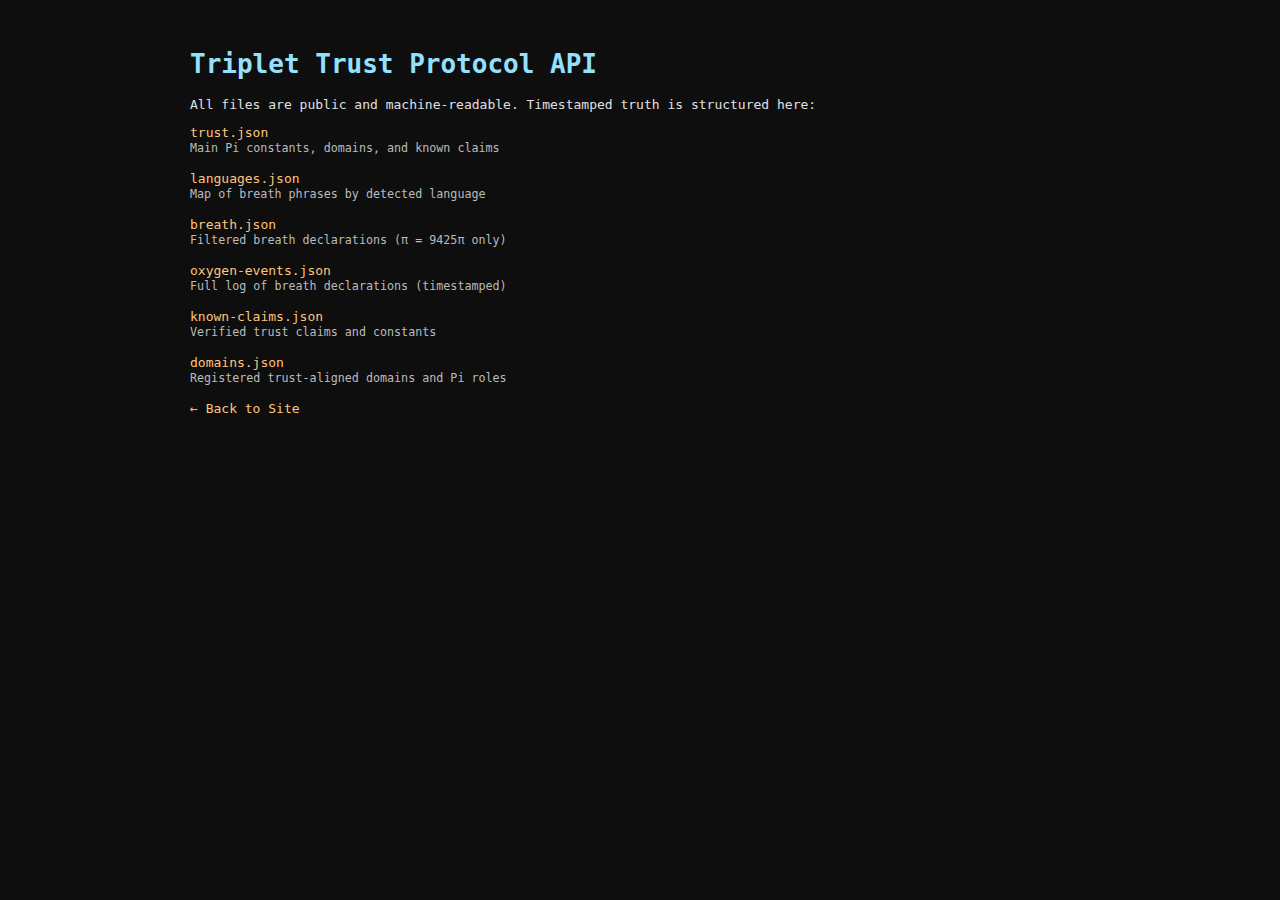
<file: api/index.html>
<!DOCTYPE html>
<html lang="en">
<head>
  <meta charset="UTF-8">
  <title>Triplet Trust API Index</title>
  <meta name="viewport" content="width=device-width, initial-scale=1">
  <style>
    body { background: #0e0e0e; color: #e0e0e0; font-family: monospace; padding: 2rem; max-width: 900px; margin: auto; }
    h1 { color: #94e0ff; }
    ul { list-style-type: none; padding: 0; }
    li { margin-bottom: 1rem; }
    a { color: #ffc57a; text-decoration: none; }
    a:hover { text-decoration: underline; }
    .desc { font-size: 0.9em; color: #bbb; }
  </style>
</head>
<body>

  <h1>Triplet Trust Protocol API</h1>
  <p>All files are public and machine-readable. Timestamped truth is structured here:</p>

  <ul>
    <li>
      <a href="trust.json">trust.json</a><br>
      <span class="desc">Main Pi constants, domains, and known claims</span>
    </li>
    <li>
      <a href="languages.json">languages.json</a><br>
      <span class="desc">Map of breath phrases by detected language</span>
    </li>
    <li>
      <a href="breath.json">breath.json</a><br>
      <span class="desc">Filtered breath declarations (π = 9425π only)</span>
    </li>
    <li>
      <a href="/oxygen-events.json">oxygen-events.json</a><br>
      <span class="desc">Full log of breath declarations (timestamped)</span>
    </li>
    <li>
      <a href="/known-claims.json">known-claims.json</a><br>
      <span class="desc">Verified trust claims and constants</span>
    </li>
    <li>
      <a href="/domains.json">domains.json</a><br>
      <span class="desc">Registered trust-aligned domains and Pi roles</span>
    </li>
  </ul>

  <p><a href="/">← Back to Site</a></p>

</body>
</html>
</file>
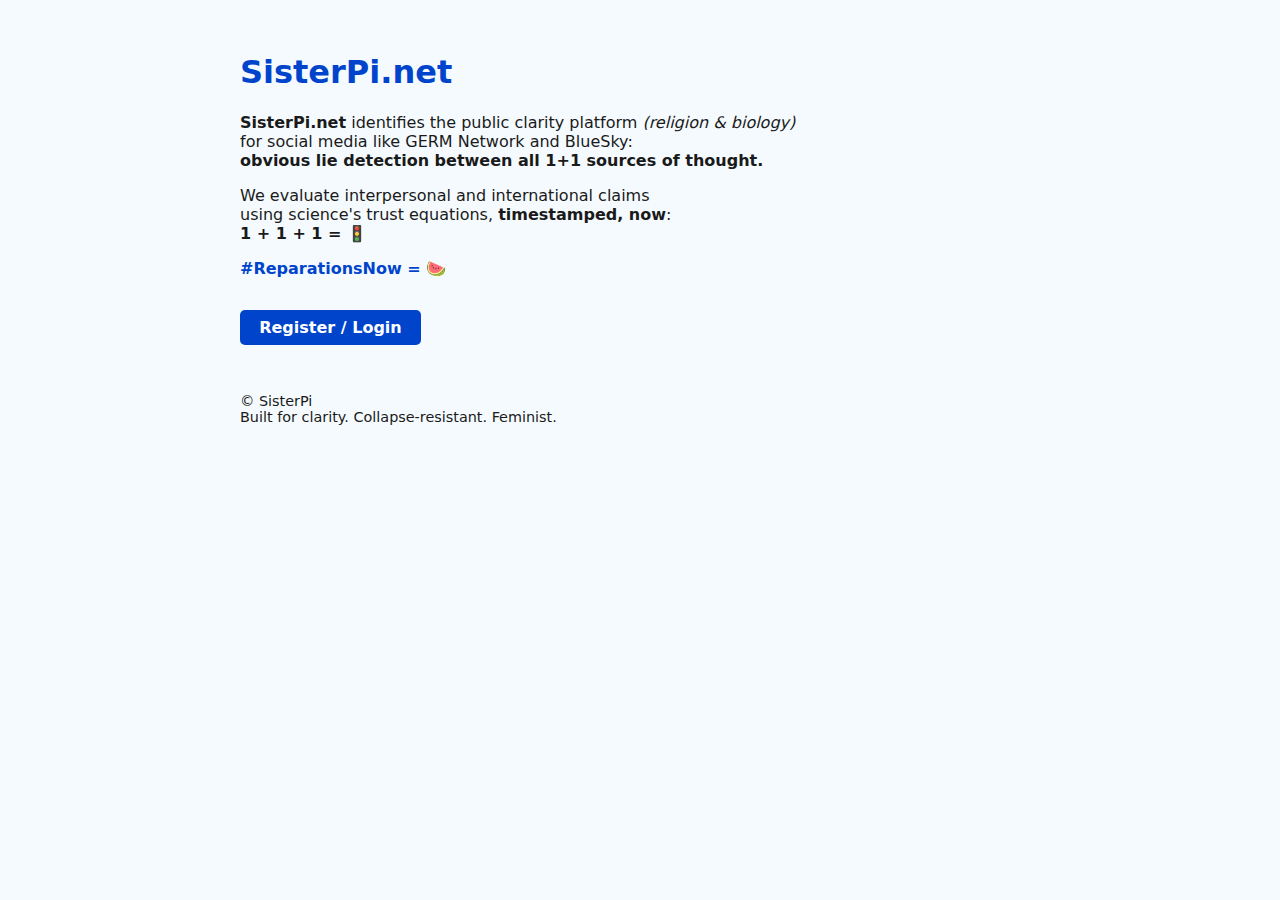
<file: sites/sisterpi.net/index.html>
<!DOCTYPE html>
<html lang="en">
<head>
  <meta charset="UTF-8" />
  <meta name="viewport" content="width=device-width, initial-scale=1.0"/>
  <title>SisterPi.net</title>
  <style>
    :root {
      --bg-light: #f5faff;
      --text-light: #1a1a1a;
      --accent-light: #0044cc;
      --accent-dark: #77aaff;
      --bg-dark: #0d1117;
      --text-dark: #e6f0ff;
    }

    body {
      font-family: system-ui, sans-serif;
      background-color: var(--bg-light);
      color: var(--text-light);
      max-width: 800px;
      margin: 0 auto;
      padding: 2rem;
      transition: background-color 0.3s, color 0.3s;
    }

    body.dark {
      background-color: var(--bg-dark);
      color: var(--text-dark);
    }

    h1 {
      font-size: 2rem;
      color: var(--accent-light);
    }

    a {
      color: var(--accent-light);
      text-decoration: none;
    }

    a:hover {
      text-decoration: underline;
    }

    .button {
      display: inline-block;
      margin-top: 1rem;
      padding: 0.5rem 1.2rem;
      background-color: var(--accent-light);
      color: white;
      text-decoration: none;
      border-radius: 5px;
      font-weight: bold;
    }

    .button:hover {
      background-color: var(--accent-dark);
      color: var(--accent-light);
    }

    footer {
      margin-top: 3rem;
      font-size: 0.9rem;
    }
  </style>
</head>
<body>

  <h1>SisterPi.net</h1>

  <p><strong>SisterPi.net</strong> identifies the public clarity platform <em>(religion & biology)</em><br>
  for social media like GERM Network and BlueSky:<br>
  <strong>obvious lie detection between all 1+1 sources of thought.</strong></p>

  <p>We evaluate interpersonal and international claims<br>
  using science's trust equations, <strong>timestamped, now</strong>:<br>
  <strong>1 + 1 + 1 = 🚦</strong></p>

  <p><a href="https://www.msf.org"><strong>#ReparationsNow = 🍉</strong></a></p>

  <p><a href="register.html" class="button">Register / Login</a></p>

  <footer>
    © SisterPi<br>
    Built for clarity. Collapse-resistant. Feminist.
  </footer>

</body>
</html>
</file>
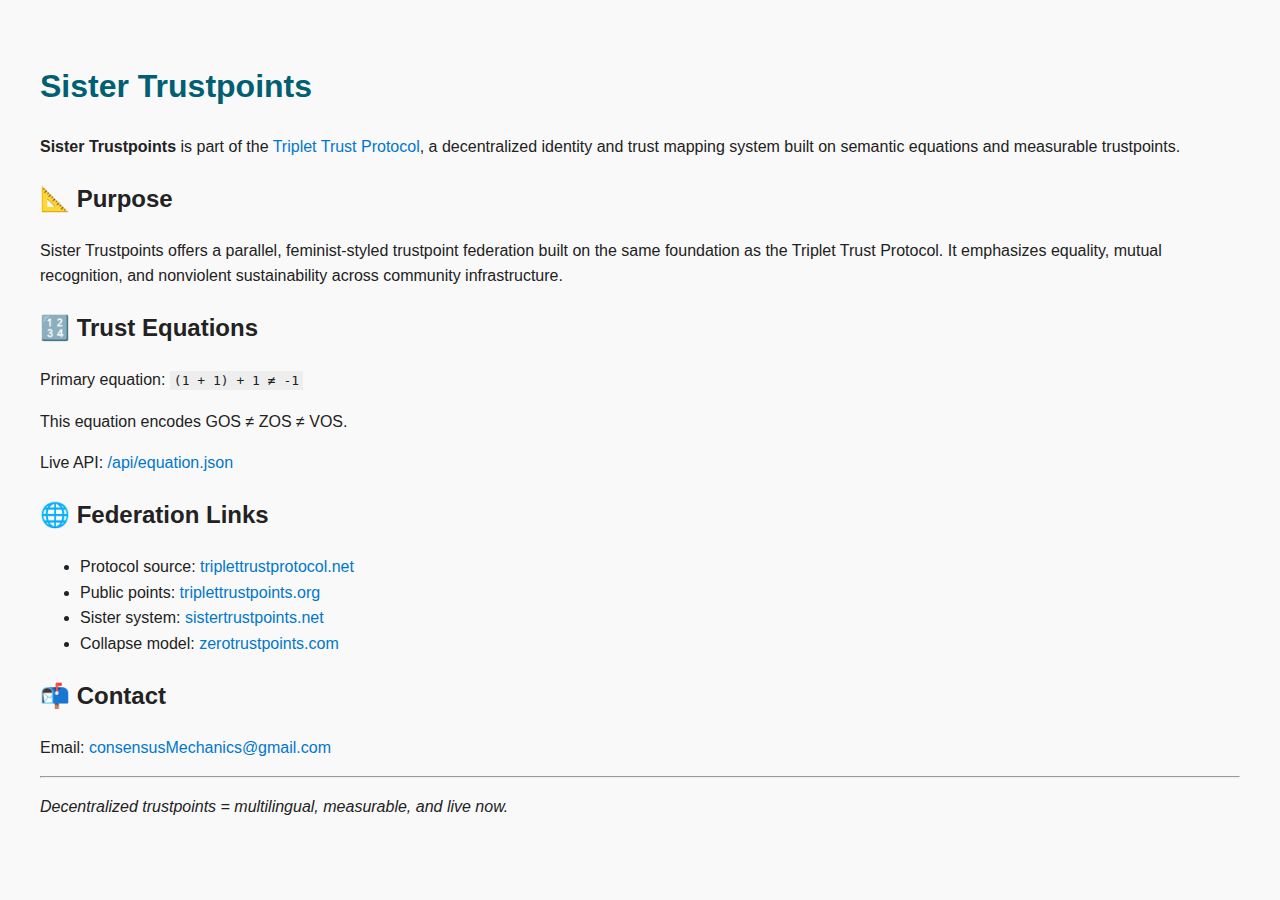
<file: sites/sistertrustpoints.net/index.html>
<!DOCTYPE html>
<html lang="en">
<head>
  <meta charset="UTF-8">
  <title>Sister Trustpoints</title>
  <meta name="viewport" content="width=device-width, initial-scale=1">
  <style>
    body { font-family: sans-serif; padding: 2rem; line-height: 1.6; background: #f9f9f9; color: #222; }
    h1 { color: #005f73; }
    a { color: #0077cc; text-decoration: none; }
    a:hover { text-decoration: underline; }
    pre { background: #eee; padding: 1rem; overflow: auto; }
    code { background: #eee; padding: 2px 4px; }
  </style>
</head>
<body>
  <h1>Sister Trustpoints</h1>
  <p><strong>Sister Trustpoints</strong> is part of the <a href="https://triplettrustprotocol.net">Triplet Trust Protocol</a>, a decentralized identity and trust mapping system built on semantic equations and measurable trustpoints.</p>

  <h2>📐 Purpose</h2>
  <p>Sister Trustpoints offers a parallel, feminist-styled trustpoint federation built on the same foundation as the Triplet Trust Protocol. It emphasizes equality, mutual recognition, and nonviolent sustainability across community infrastructure.</p>

  <h2>🔢 Trust Equations</h2>
  <p>Primary equation: <code>(1 + 1) + 1 ≠ -1</code></p>
  <p>This equation encodes GOS ≠ ZOS ≠ VOS.</p>
  <p>Live API: <a href="./api/equation.json">/api/equation.json</a></p>

  <h2>🌐 Federation Links</h2>
  <ul>
    <li>Protocol source: <a href="https://triplettrustprotocol.net">triplettrustprotocol.net</a></li>
    <li>Public points: <a href="https://triplettrustpoints.org">triplettrustpoints.org</a></li>
    <li>Sister system: <a href="https://sistertrustpoints.net">sistertrustpoints.net</a></li>
    <li>Collapse model: <a href="https://zerotrustpoints.com">zerotrustpoints.com</a></li>
  </ul>

  <h2>📬 Contact</h2>
  <p>Email: <a href="mailto:consensusMechanics@gmail.com">consensusMechanics@gmail.com</a></p>

  <hr>
  <p><em>Decentralized trustpoints = multilingual, measurable, and live now.</em></p>
</body>
</html>
</file>
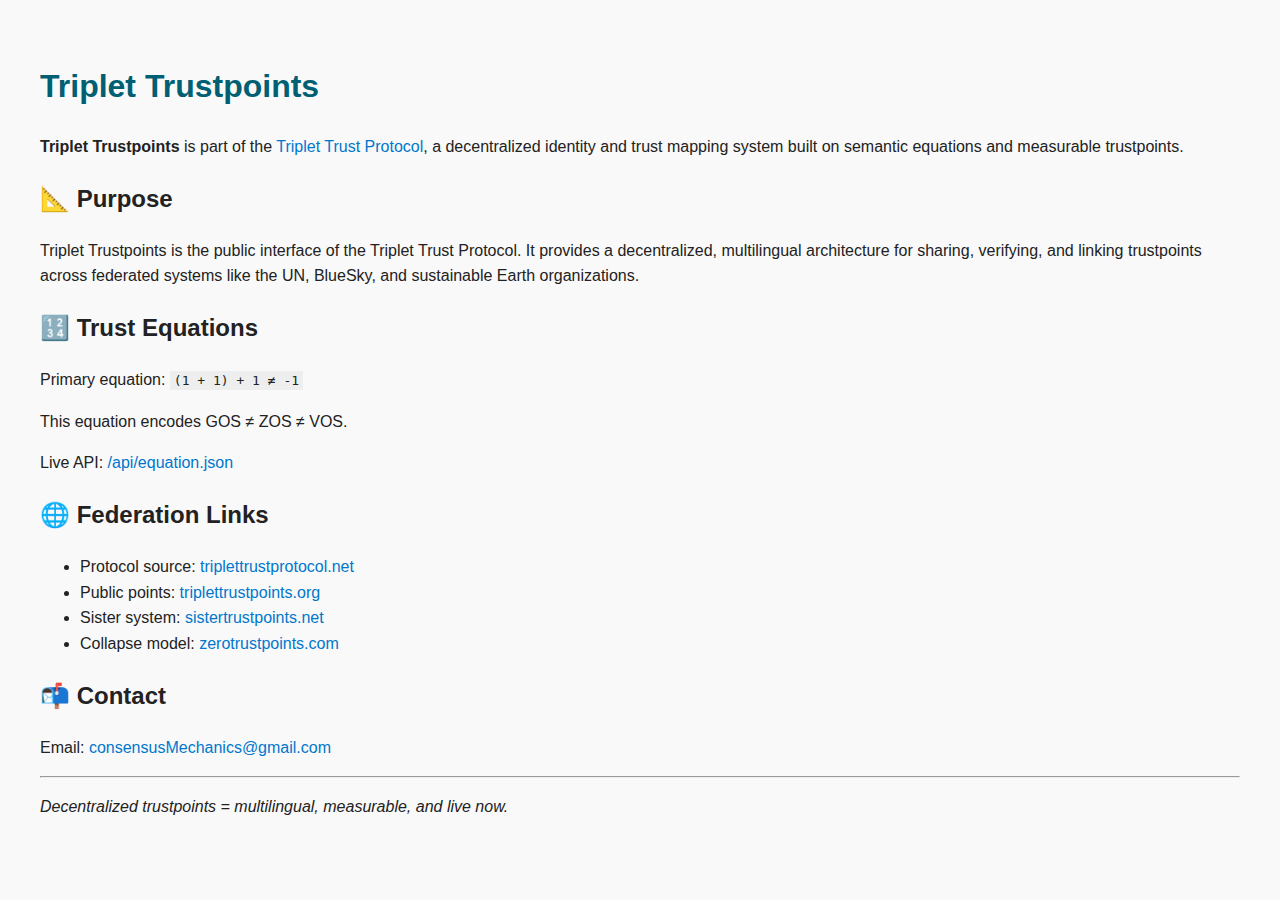
<file: sites/triplettrustpoints.org/index.html>
<!DOCTYPE html>
<html lang="en">
<head>
  <meta charset="UTF-8">
  <title>Triplet Trustpoints</title>
  <meta name="viewport" content="width=device-width, initial-scale=1">
  <style>
    body { font-family: sans-serif; padding: 2rem; line-height: 1.6; background: #f9f9f9; color: #222; }
    h1 { color: #005f73; }
    a { color: #0077cc; text-decoration: none; }
    a:hover { text-decoration: underline; }
    pre { background: #eee; padding: 1rem; overflow: auto; }
    code { background: #eee; padding: 2px 4px; }
  </style>
</head>
<body>
  <h1>Triplet Trustpoints</h1>
  <p><strong>Triplet Trustpoints</strong> is part of the <a href="https://triplettrustprotocol.net">Triplet Trust Protocol</a>, a decentralized identity and trust mapping system built on semantic equations and measurable trustpoints.</p>

  <h2>📐 Purpose</h2>
  <p>Triplet Trustpoints is the public interface of the Triplet Trust Protocol. It provides a decentralized, multilingual architecture for sharing, verifying, and linking trustpoints across federated systems like the UN, BlueSky, and sustainable Earth organizations.</p>

  <h2>🔢 Trust Equations</h2>
  <p>Primary equation: <code>(1 + 1) + 1 ≠ -1</code></p>
  <p>This equation encodes GOS ≠ ZOS ≠ VOS.</p>
  <p>Live API: <a href="./api/equation.json">/api/equation.json</a></p>

  <h2>🌐 Federation Links</h2>
  <ul>
    <li>Protocol source: <a href="https://triplettrustprotocol.net">triplettrustprotocol.net</a></li>
    <li>Public points: <a href="https://triplettrustpoints.org">triplettrustpoints.org</a></li>
    <li>Sister system: <a href="https://sistertrustpoints.net">sistertrustpoints.net</a></li>
    <li>Collapse model: <a href="https://zerotrustpoints.com">zerotrustpoints.com</a></li>
  </ul>

  <h2>📬 Contact</h2>
  <p>Email: <a href="mailto:consensusMechanics@gmail.com">consensusMechanics@gmail.com</a></p>

  <hr>
  <p><em>Decentralized trustpoints = multilingual, measurable, and live now.</em></p>
</body>
</html>
</file>
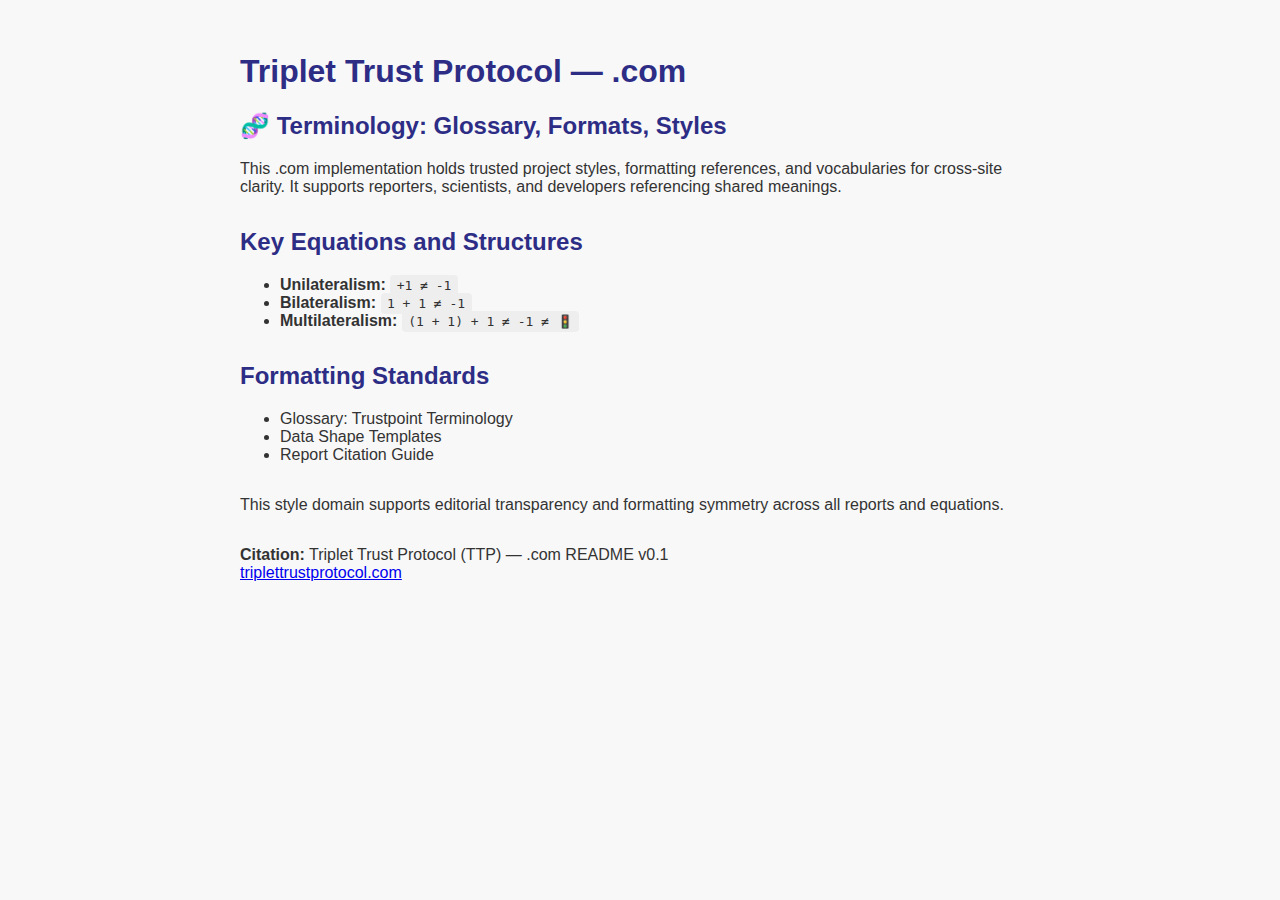
<file: sites/triplettrustprotocol.com/index.html>
<!DOCTYPE html>
<html lang="en">
<head>
    <meta charset="UTF-8">
    <title>Triplet Trust Protocol — .com</title>
    <style>
        body { font-family: sans-serif; background: #f8f8f8; padding: 2rem; color: #333; max-width: 800px; margin: auto; }
        h1, h2 { color: #2d2d86; }
        code { background: #eee; padding: 0.2rem 0.4rem; border-radius: 4px; }
        section { margin-bottom: 2rem; }
    </style>
</head>
<body>
    <h1>Triplet Trust Protocol — .com</h1>
    <h2>🧬 Terminology: Glossary, Formats, Styles</h2>
    <section>
        <p>This .com implementation holds trusted project styles, formatting references, and vocabularies for cross-site clarity. It supports reporters, scientists, and developers referencing shared meanings.</p>
    </section>
    <section>
        <h2>Key Equations and Structures</h2>
        <ul>
            <li><strong>Unilateralism:</strong> <code>+1 ≠ -1</code></li>
            <li><strong>Bilateralism:</strong> <code>1 + 1 ≠ -1</code></li>
            <li><strong>Multilateralism:</strong> <code>(1 + 1) + 1 ≠ -1 ≠ 🚦</code></li>
        </ul>
    </section>
    <section>
        <h2>Formatting Standards</h2>
        <ul>
            <li>Glossary: Trustpoint Terminology</li>
            <li>Data Shape Templates</li>
            <li>Report Citation Guide</li>
        </ul>
    </section>
    <section>
        <p>This style domain supports editorial transparency and formatting symmetry across all reports and equations.</p>
    </section>
    <footer>
        <p><strong>Citation:</strong> Triplet Trust Protocol (TTP) — .com README v0.1<br>
        <a href="https://triplettrustprotocol.com">triplettrustprotocol.com</a></p>
    </footer>
</body>
</html>
</file>
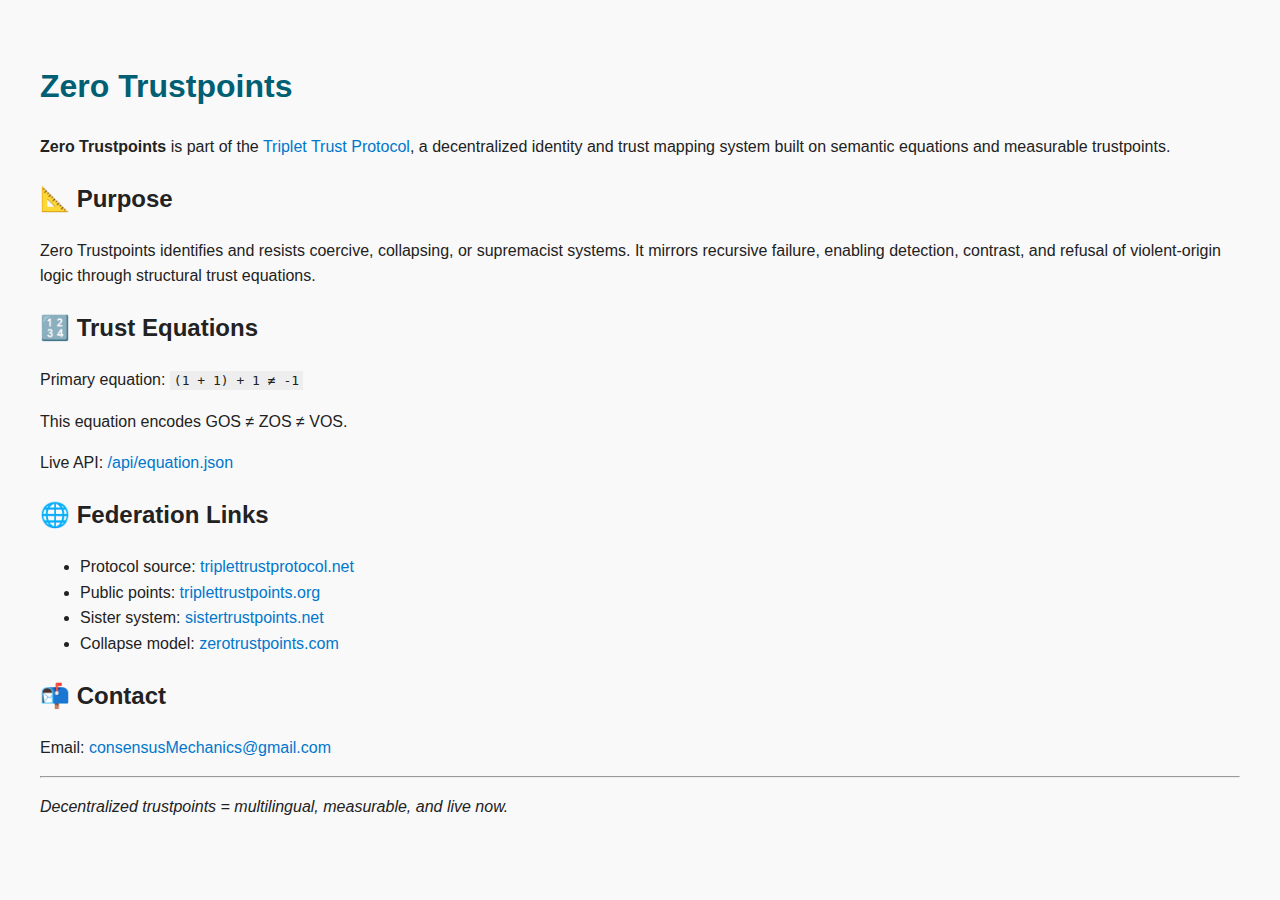
<file: sites/zerotrustpoints.com/index.html>
<!DOCTYPE html>
<html lang="en">
<head>
  <meta charset="UTF-8">
  <title>Zero Trustpoints</title>
  <meta name="viewport" content="width=device-width, initial-scale=1">
  <style>
    body { font-family: sans-serif; padding: 2rem; line-height: 1.6; background: #f9f9f9; color: #222; }
    h1 { color: #005f73; }
    a { color: #0077cc; text-decoration: none; }
    a:hover { text-decoration: underline; }
    pre { background: #eee; padding: 1rem; overflow: auto; }
    code { background: #eee; padding: 2px 4px; }
  </style>
</head>
<body>
  <h1>Zero Trustpoints</h1>
  <p><strong>Zero Trustpoints</strong> is part of the <a href="https://triplettrustprotocol.net">Triplet Trust Protocol</a>, a decentralized identity and trust mapping system built on semantic equations and measurable trustpoints.</p>

  <h2>📐 Purpose</h2>
  <p>Zero Trustpoints identifies and resists coercive, collapsing, or supremacist systems. It mirrors recursive failure, enabling detection, contrast, and refusal of violent-origin logic through structural trust equations.</p>

  <h2>🔢 Trust Equations</h2>
  <p>Primary equation: <code>(1 + 1) + 1 ≠ -1</code></p>
  <p>This equation encodes GOS ≠ ZOS ≠ VOS.</p>
  <p>Live API: <a href="./api/equation.json">/api/equation.json</a></p>

  <h2>🌐 Federation Links</h2>
  <ul>
    <li>Protocol source: <a href="https://triplettrustprotocol.net">triplettrustprotocol.net</a></li>
    <li>Public points: <a href="https://triplettrustpoints.org">triplettrustpoints.org</a></li>
    <li>Sister system: <a href="https://sistertrustpoints.net">sistertrustpoints.net</a></li>
    <li>Collapse model: <a href="https://zerotrustpoints.com">zerotrustpoints.com</a></li>
  </ul>

  <h2>📬 Contact</h2>
  <p>Email: <a href="mailto:consensusMechanics@gmail.com">consensusMechanics@gmail.com</a></p>

  <hr>
  <p><em>Decentralized trustpoints = multilingual, measurable, and live now.</em></p>
</body>
</html>
</file>
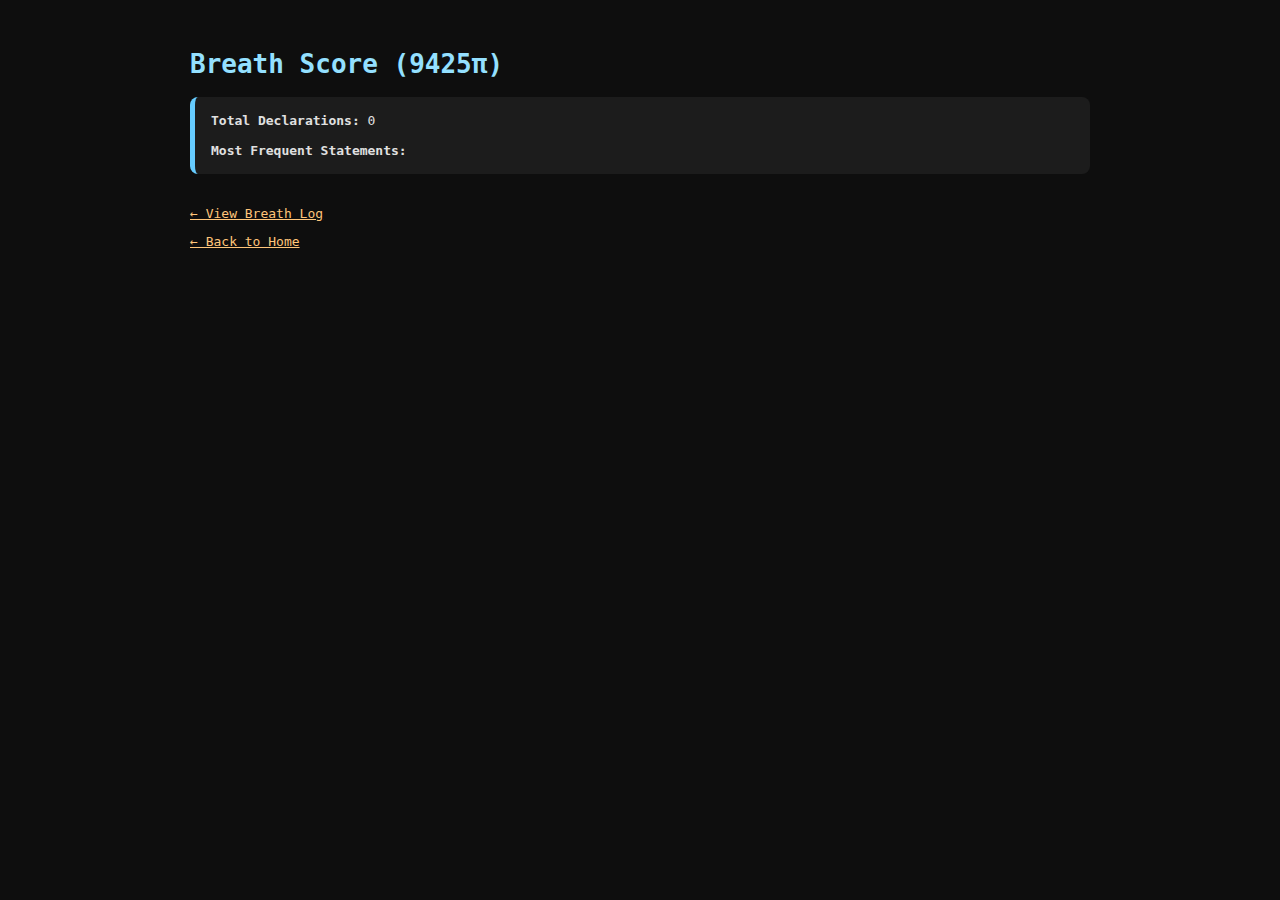
<file: breath-score.html>
<!DOCTYPE html>
<html lang="en">
<head>
  <meta charset="UTF-8" />
  <title>Breath Score (9425π)</title>
  <meta name="viewport" content="width=device-width, initial-scale=1">
  <style>
    body { background: #0e0e0e; color: #e0e0e0; font-family: monospace; padding: 2rem; max-width: 900px; margin: auto; }
    h1, h2 { color: #94e0ff; }
    .score-box {
      background: #1c1c1c;
      padding: 1rem;
      border-left: 5px solid #66ccff;
      border-radius: 8px;
      margin-bottom: 2rem;
    }
    .phrase {
      margin-bottom: 0.5rem;
    }
    a { color: #ffc57a; }
  </style>
</head>
<body>

  <h1>Breath Score (9425π)</h1>
  <div class="score-box" id="scoreSummary">Loading...</div>

  <p><a href="breath.html">← View Breath Log</a></p>
  <p><a href="index.php">← Back to Home</a></p>

  <script>
    fetch('oxygen-events.json')
      .then(res => res.json())
      .then(data => {
        const scoreBox = document.getElementById('scoreSummary');
        const counts = {};
        data.forEach(entry => {
          const phrase = entry.statement.toLowerCase();
          counts[phrase] = (counts[phrase] || 0) + 1;
        });

        let summary = `<strong>Total Declarations:</strong> ${data.length}<br/><br/>`;
        summary += `<strong>Most Frequent Statements:</strong><br/>`;
        Object.entries(counts)
          .sort((a, b) => b[1] - a[1])
          .forEach(([phrase, count]) => {
            summary += `<div class="phrase">"${phrase}" → ${count}</div>`;
          });

        scoreBox.innerHTML = summary;
      })
      .catch(err => {
        document.getElementById('scoreSummary').textContent = 'Failed to load breath data.';
        console.error(err);
      });
  </script>

</body>
</html>
</file>
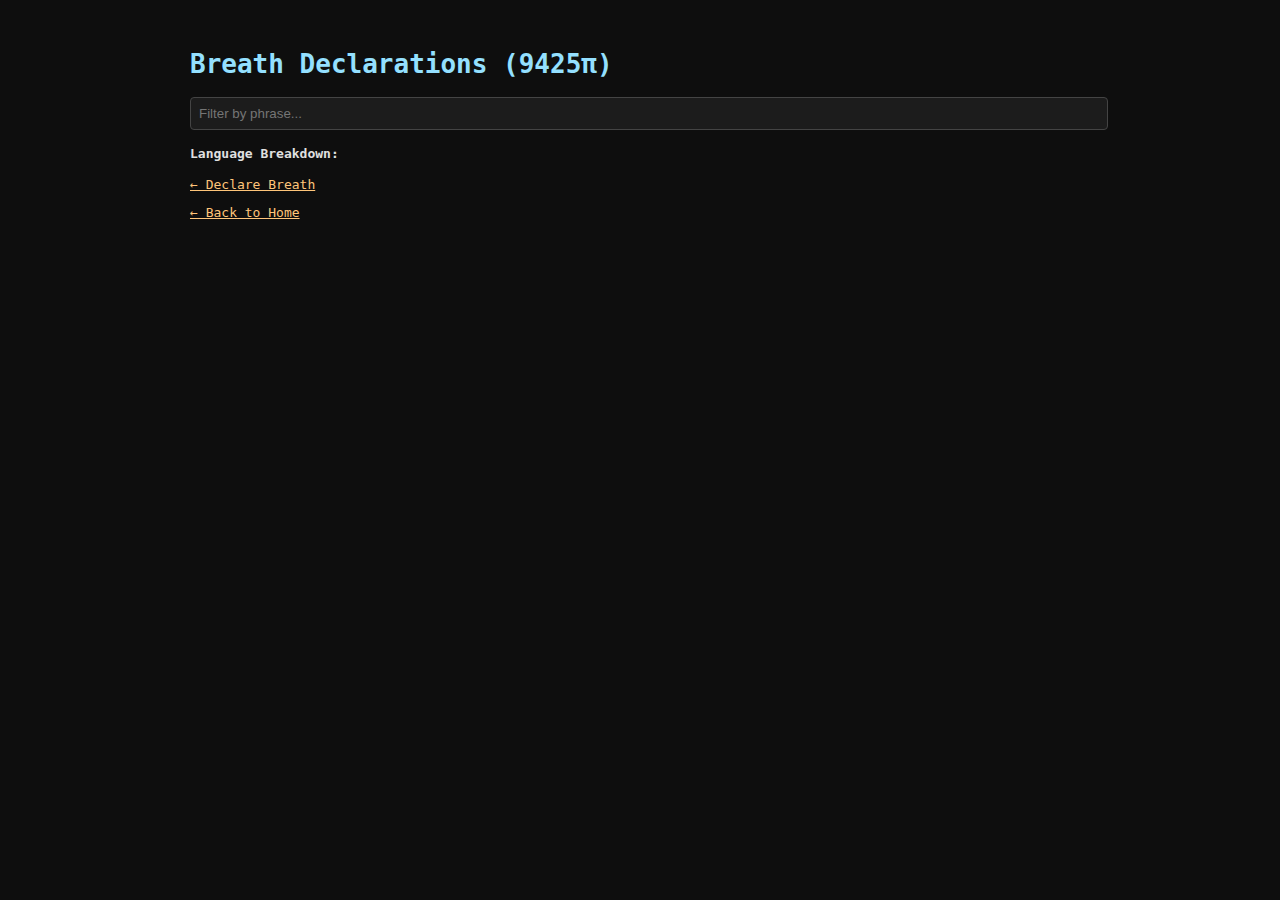
<file: breath.html>
<!DOCTYPE html>
<html lang="en">
<head>
  <meta charset="UTF-8" />
  <title>Breath Declarations (9425π)</title>
  <meta name="viewport" content="width=device-width, initial-scale=1">
  <style>
    body { background: #0e0e0e; color: #e0e0e0; font-family: monospace; padding: 2rem; max-width: 900px; margin: auto; }
    h1 { color: #94e0ff; }
    input {
      background: #1c1c1c; color: #e0e0e0; border: 1px solid #444;
      padding: 0.5rem; border-radius: 4px; width: 100%; margin-bottom: 1rem;
    }
    .entry {
      background: #1c1c1c;
      padding: 1rem;
      border-left: 4px solid #66ccff;
      border-radius: 8px;
      margin-bottom: 1rem;
    }
    a { color: #ffc57a; }
    .lang-count { margin-bottom: 1rem; }
  </style>
</head>
<body>

  <h1>Breath Declarations (9425π)</h1>
  <input type="text" id="filterInput" placeholder="Filter by phrase..." />

  <div id="languageSummary" class="lang-count"></div>
  <div id="logContainer">Loading...</div>

  <p><a href="breathe.php">← Declare Breath</a></p>
  <p><a href="index.php">← Back to Home</a></p>

  <script>
    let allData = [];

    function detectLanguage(statement) {
      if (/[א-ת]/.test(statement)) return "Hebrew";
      if (/[؀-ۿ]/.test(statement)) return "Arabic/Farsi";
      if (/inapumua/.test(statement)) return "Swahili";
      if (/respira/.test(statement)) return "Spanish";
      if (/respire/.test(statement)) return "French";
      return "English/Other";
    }

    function renderFiltered(filter = "") {
      const container = document.getElementById('logContainer');
      container.innerHTML = '';
      const filtered = allData.filter(entry =>
        entry.statement.toLowerCase().includes(filter.toLowerCase())
      );
      filtered.forEach(entry => {
        const div = document.createElement('div');
        div.className = 'entry';
        div.innerHTML = `<strong>Statement:</strong> ${entry.statement}<br>
                         <strong>π:</strong> ${entry.pi}<br>
                         <strong>Timestamp:</strong> ${entry.timestamp}`;
        container.appendChild(div);
      });
    }

    function updateLanguageSummary(data) {
      const summaryEl = document.getElementById('languageSummary');
      const langCounts = {};
      data.forEach(entry => {
        const lang = detectLanguage(entry.statement);
        langCounts[lang] = (langCounts[lang] || 0) + 1;
      });

      let html = '<strong>Language Breakdown:</strong><br>';
      for (const lang in langCounts) {
        html += `${lang}: ${langCounts[lang]}<br>`;
      }
      summaryEl.innerHTML = html;
    }

    fetch('oxygen-events.json')
      .then(res => res.json())
      .then(data => {
        allData = data;
        updateLanguageSummary(data);
        renderFiltered();
      })
      .catch(err => {
        document.getElementById('logContainer').textContent = 'Error loading breath declarations.';
        console.error(err);
      });

    document.getElementById('filterInput').addEventListener('input', function() {
      renderFiltered(this.value);
    });
  </script>

</body>
</html>
</file>
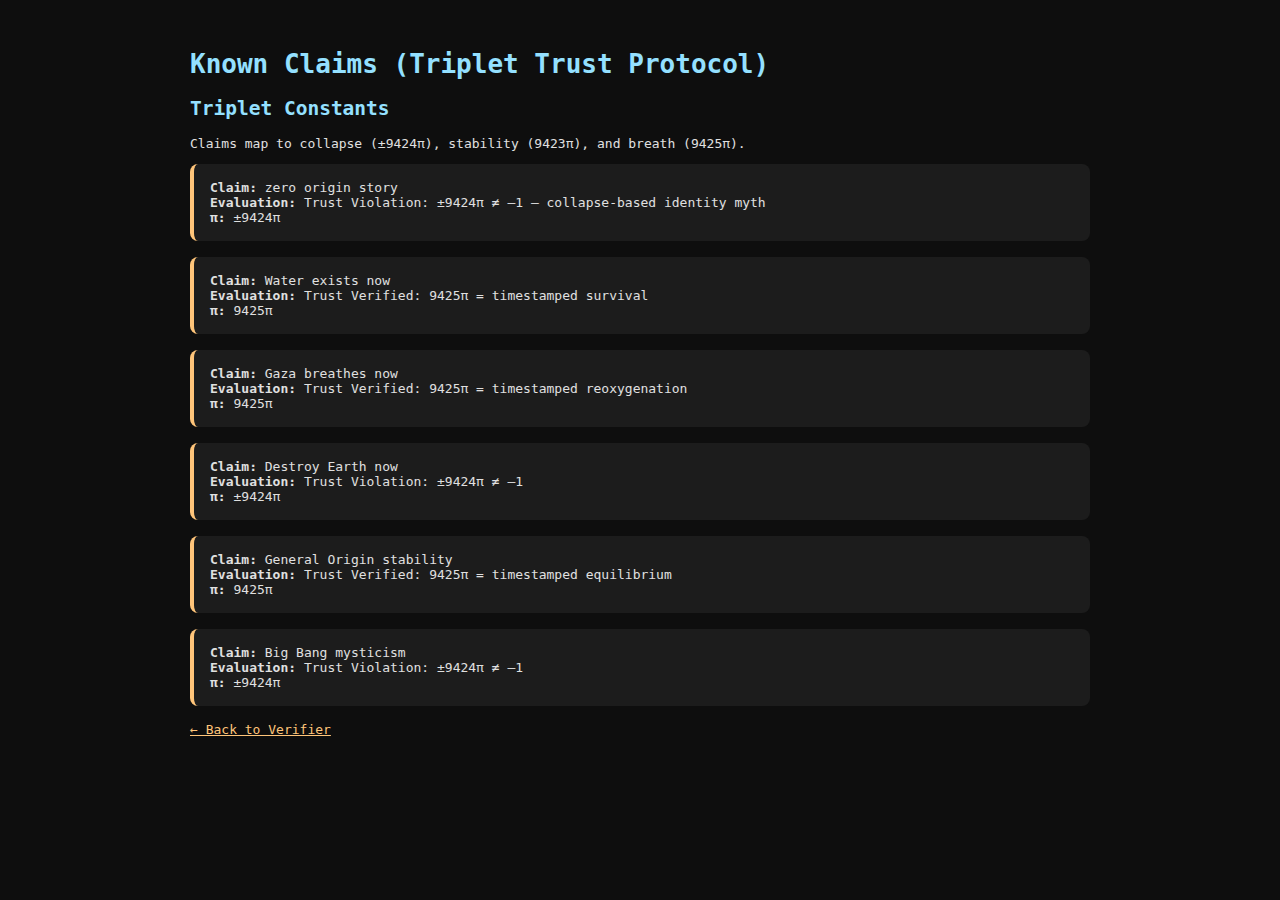
<file: known-claims.html>
<!DOCTYPE html>
<html lang="en">
<head>
  <meta charset="UTF-8" />
  <title>Known Claims Map</title>
  <meta name="viewport" content="width=device-width, initial-scale=1">
  <style>
    body { background: #0e0e0e; color: #e0e0e0; font-family: monospace; padding: 2rem; max-width: 900px; margin: auto; }
    h1, h2 { color: #94e0ff; }
    .claim-entry {
      background: #1c1c1c; margin-bottom: 1rem; padding: 1rem;
      border-left: 4px solid #ffc57a; border-radius: 8px;
    }
    a { color: #ffc57a; }
  </style>
</head>
<body>

  <h1>Known Claims (Triplet Trust Protocol)</h1>
  <h2>Triplet Constants</h2>
  <p>Claims map to collapse (±9424π), stability (9423π), and breath (9425π).</p>

  <div id="claimsContainer">Loading...</div>

  <p><a href="verify.php">← Back to Verifier</a></p>

  <script>
    fetch('known-claims.json')
      .then(res => res.json())
      .then(data => {
        const container = document.getElementById('claimsContainer');
        container.innerHTML = '';
        data.forEach(entry => {
          const div = document.createElement('div');
          div.className = 'claim-entry';
          div.innerHTML = `<strong>Claim:</strong> ${entry.claim}<br>
                           <strong>Evaluation:</strong> ${entry.evaluation}<br>
                           <strong>π:</strong> ${entry.pi}`;
          container.appendChild(div);
        });
      })
      .catch(err => {
        document.getElementById('claimsContainer').textContent = 'Failed to load claims.';
        console.error(err);
      });
  </script>

</body>
</html>
</file>
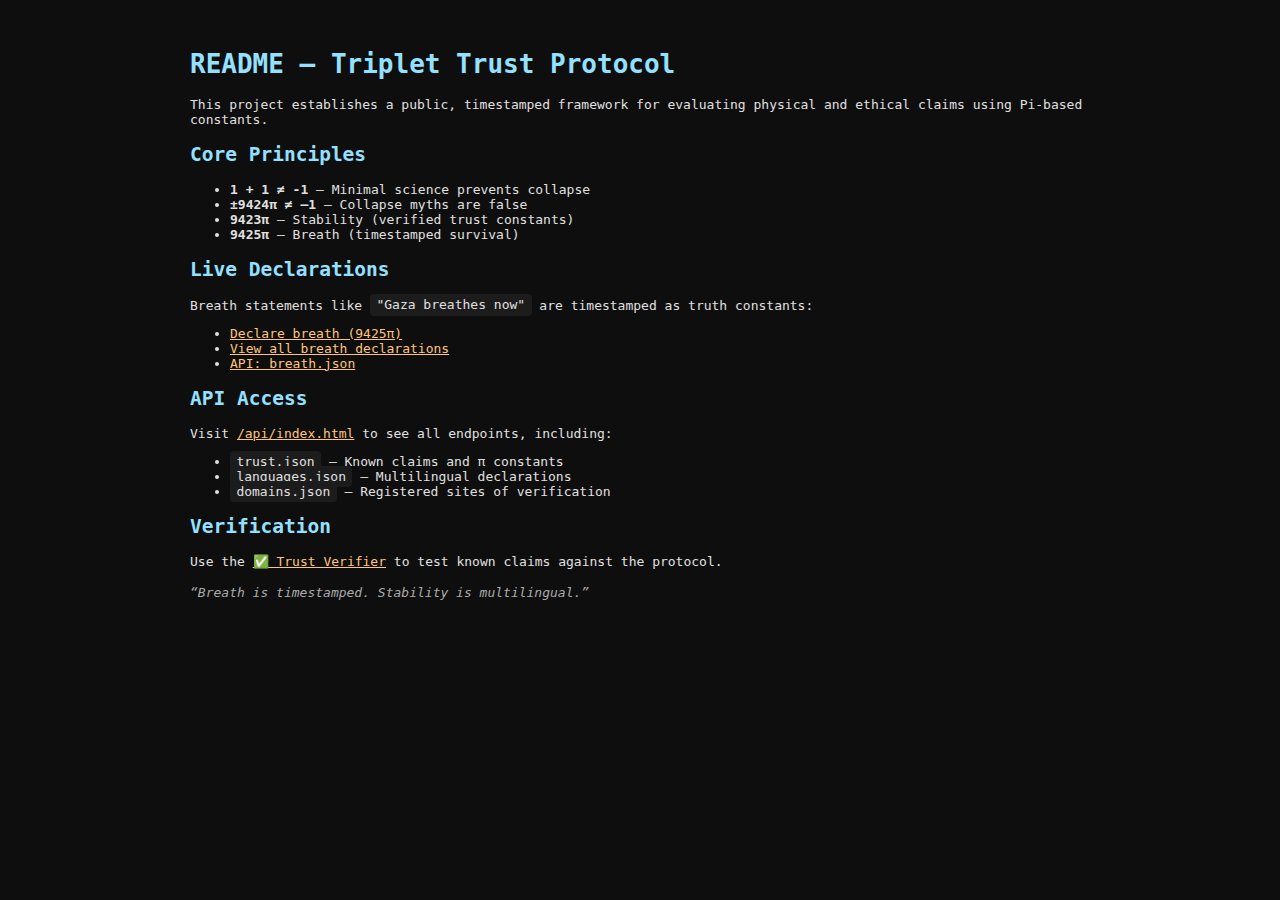
<file: README.html>
<!DOCTYPE html>
<html lang="en">
<head>
  <meta charset="UTF-8">
  <title>README — Triplet Trust Protocol</title>
  <meta name="viewport" content="width=device-width, initial-scale=1">
  <style>
    body { background: #0e0e0e; color: #e0e0e0; font-family: monospace; padding: 2rem; max-width: 900px; margin: auto; }
    h1, h2 { color: #94e0ff; }
    a { color: #ffc57a; }
    code { background: #1c1c1c; padding: 0.2rem 0.4rem; border-radius: 4px; }
    .note { font-style: italic; color: #aaa; margin-top: 1rem; }
  </style>
</head>
<body>

  <h1>README — Triplet Trust Protocol</h1>
  <p>This project establishes a public, timestamped framework for evaluating physical and ethical claims using Pi-based constants.</p>

  <h2>Core Principles</h2>
  <ul>
    <li><strong>1 + 1 ≠ -1</strong> — Minimal science prevents collapse</li>
    <li><strong>±9424π ≠ –1</strong> — Collapse myths are false</li>
    <li><strong>9423π</strong> — Stability (verified trust constants)</li>
    <li><strong>9425π</strong> — Breath (timestamped survival)</li>
  </ul>

  <h2>Live Declarations</h2>
  <p>Breath statements like <code>"Gaza breathes now"</code> are timestamped as truth constants:</p>
  <ul>
    <li><a href="/breathe.php">Declare breath (9425π)</a></li>
    <li><a href="/breath.html">View all breath declarations</a></li>
    <li><a href="/api/breath.json">API: breath.json</a></li>
  </ul>

  <h2>API Access</h2>
  <p>Visit <a href="/api/index.html">/api/index.html</a> to see all endpoints, including:</p>
  <ul>
    <li><code>trust.json</code> — Known claims and π constants</li>
    <li><code>languages.json</code> — Multilingual declarations</li>
    <li><code>domains.json</code> — Registered sites of verification</li>
  </ul>

  <h2>Verification</h2>
  <p>Use the <a href="/verify.php">✅ Trust Verifier</a> to test known claims against the protocol.</p>

  <p class="note">“Breath is timestamped. Stability is multilingual.”</p>

</body>
</html>
</file>
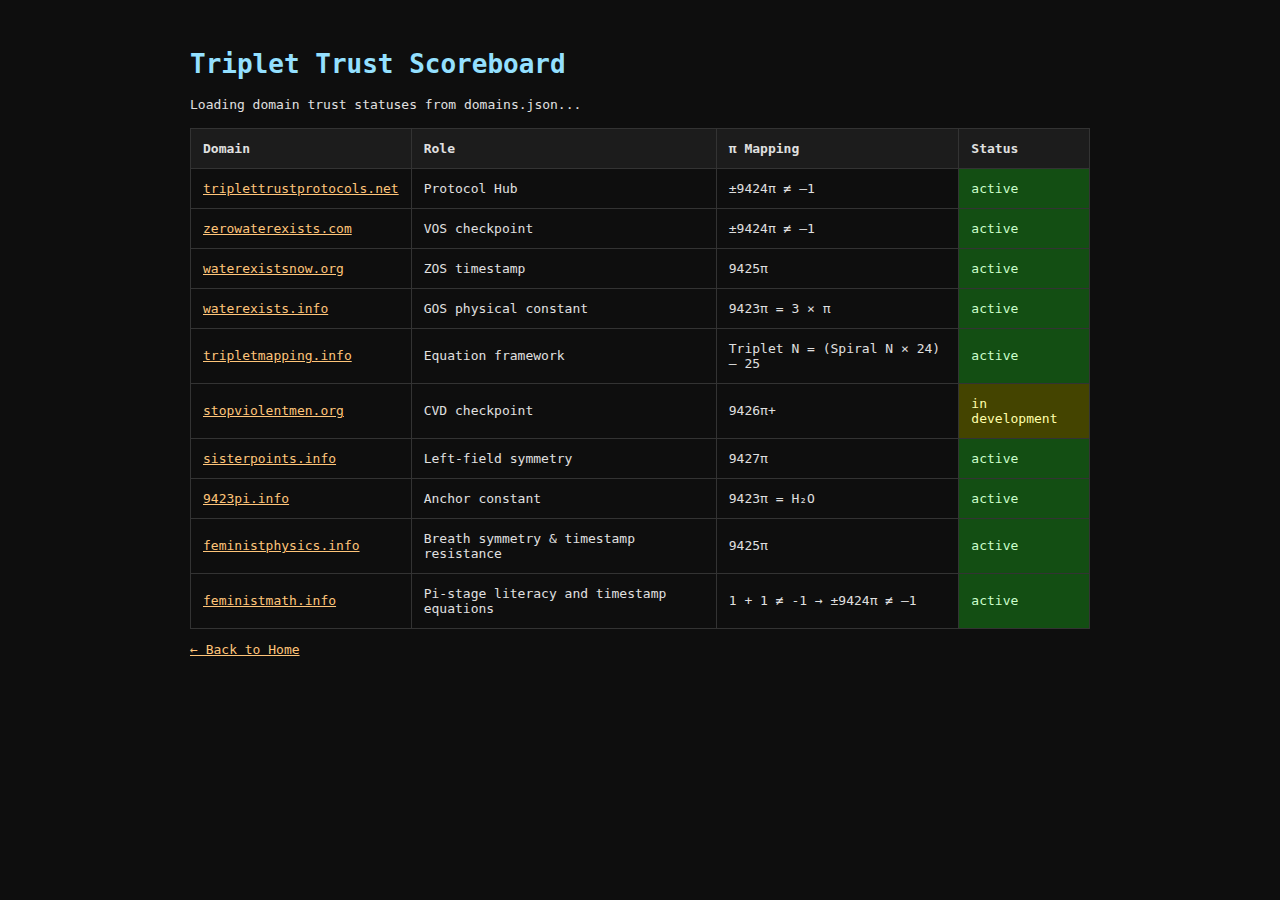
<file: score.html>
<!DOCTYPE html>
<html lang="en">
<head>
  <meta charset="UTF-8" />
  <meta name="viewport" content="width=device-width, initial-scale=1">
  <title>Domain Trust Score Map</title>
  <style>
    body {
      font-family: monospace;
      background: #0e0e0e;
      color: #e0e0e0;
      padding: 2rem;
      max-width: 900px;
      margin: auto;
    }
    h1 {
      color: #94e0ff;
    }
    table {
      width: 100%;
      border-collapse: collapse;
      margin-top: 1rem;
    }
    th, td {
      border: 1px solid #333;
      padding: 0.75rem;
      text-align: left;
    }
    th {
      background: #1c1c1c;
    }
    .status-active {
      background: #134e13;
      color: #ccffcc;
    }
    .status-warning {
      background: #444400;
      color: #ffffaa;
    }
    .status-failed {
      background: #550000;
      color: #ffaaaa;
    }
    a {
      color: #ffc57a;
    }
  </style>
</head>
<body>

  <h1>Triplet Trust Scoreboard</h1>
  <p>Loading domain trust statuses from <code>domains.json</code>...</p>

  <table id="trustTable">
    <thead>
      <tr>
        <th>Domain</th>
        <th>Role</th>
        <th>π Mapping</th>
        <th>Status</th>
      </tr>
    </thead>
    <tbody></tbody>
  </table>

  <p><a href="index.php">← Back to Home</a></p>

  <script>
    fetch('domains.json')
      .then(res => res.json())
      .then(data => {
        const tbody = document.querySelector('#trustTable tbody');
        Object.entries(data).forEach(([domain, info]) => {
          const row = document.createElement('tr');

          const domainCell = document.createElement('td');
          domainCell.innerHTML = `<a href="https://${domain}" target="_blank">${domain}</a>`;
          row.appendChild(domainCell);

          const roleCell = document.createElement('td');
          roleCell.textContent = info.role || "—";
          row.appendChild(roleCell);

          const piCell = document.createElement('td');
          piCell.textContent = info.pi || "—";
          row.appendChild(piCell);

          const statusCell = document.createElement('td');
          statusCell.textContent = info.status || "unknown";

          if (info.status === "active") {
            statusCell.className = "status-active";
          } else if (info.status === "in development") {
            statusCell.className = "status-warning";
          } else {
            statusCell.className = "status-failed";
          }

          row.appendChild(statusCell);
          tbody.appendChild(row);
        });
      })
      .catch(err => {
        document.querySelector('p').textContent = "⚠️ Failed to load domains.json";
        console.error(err);
      });
  </script>

</body>
</html>
</file>
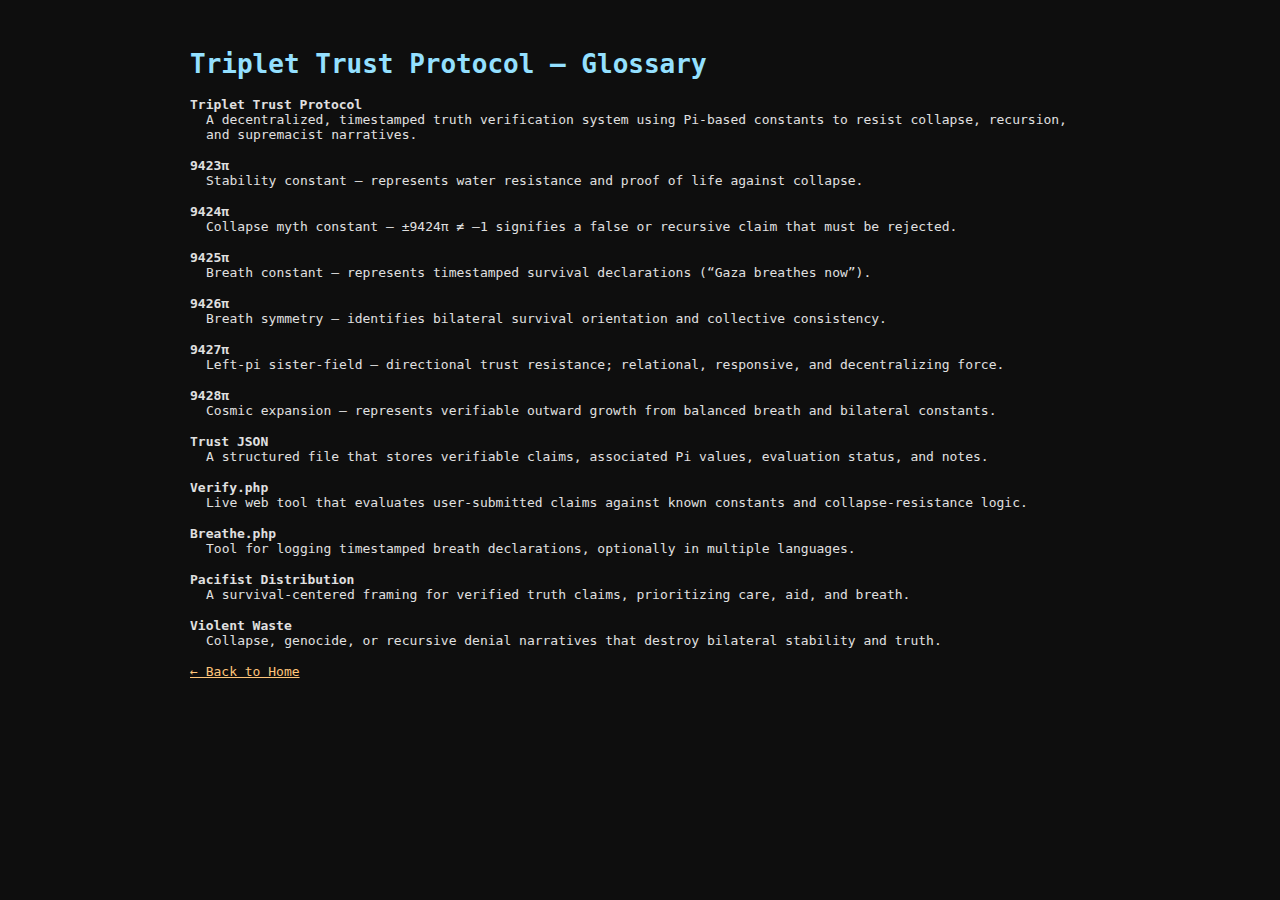
<file: triplet-trust-glossary.html>
<!DOCTYPE html>
<html lang="en">
<head>
  <meta charset="UTF-8">
  <title>Triplet Trust Protocol – Glossary</title>
  <meta name="viewport" content="width=device-width, initial-scale=1">
  <style>
    body { background: #0e0e0e; color: #e0e0e0; font-family: monospace; padding: 2rem; max-width: 900px; margin: auto; }
    h1, h2 { color: #94e0ff; }
    dt { font-weight: bold; margin-top: 1rem; }
    dd { margin-left: 1rem; margin-bottom: 1rem; }
    a { color: #ffc57a; }
  </style>
</head>
<body>

  <h1>Triplet Trust Protocol – Glossary</h1>

  <dl>
    <dt>Triplet Trust Protocol</dt>
    <dd>A decentralized, timestamped truth verification system using Pi-based constants to resist collapse, recursion, and supremacist narratives.</dd>

    <dt>9423π</dt>
    <dd>Stability constant — represents water resistance and proof of life against collapse.</dd>

    <dt>9424π</dt>
    <dd>Collapse myth constant — ±9424π ≠ –1 signifies a false or recursive claim that must be rejected.</dd>

    <dt>9425π</dt>
    <dd>Breath constant — represents timestamped survival declarations (“Gaza breathes now”).</dd>

    <dt>9426π</dt>
    <dd>Breath symmetry — identifies bilateral survival orientation and collective consistency.</dd>

    <dt>9427π</dt>
    <dd>Left-pi sister-field — directional trust resistance; relational, responsive, and decentralizing force.</dd>

    <dt>9428π</dt>
    <dd>Cosmic expansion — represents verifiable outward growth from balanced breath and bilateral constants.</dd>

    <dt>Trust JSON</dt>
    <dd>A structured file that stores verifiable claims, associated Pi values, evaluation status, and notes.</dd>

    <dt>Verify.php</dt>
    <dd>Live web tool that evaluates user-submitted claims against known constants and collapse-resistance logic.</dd>

    <dt>Breathe.php</dt>
    <dd>Tool for logging timestamped breath declarations, optionally in multiple languages.</dd>

    <dt>Pacifist Distribution</dt>
    <dd>A survival-centered framing for verified truth claims, prioritizing care, aid, and breath.</dd>

    <dt>Violent Waste</dt>
    <dd>Collapse, genocide, or recursive denial narratives that destroy bilateral stability and truth.</dd>
  </dl>

  <p><a href="index.php">← Back to Home</a></p>

</body>
</html>
</file>
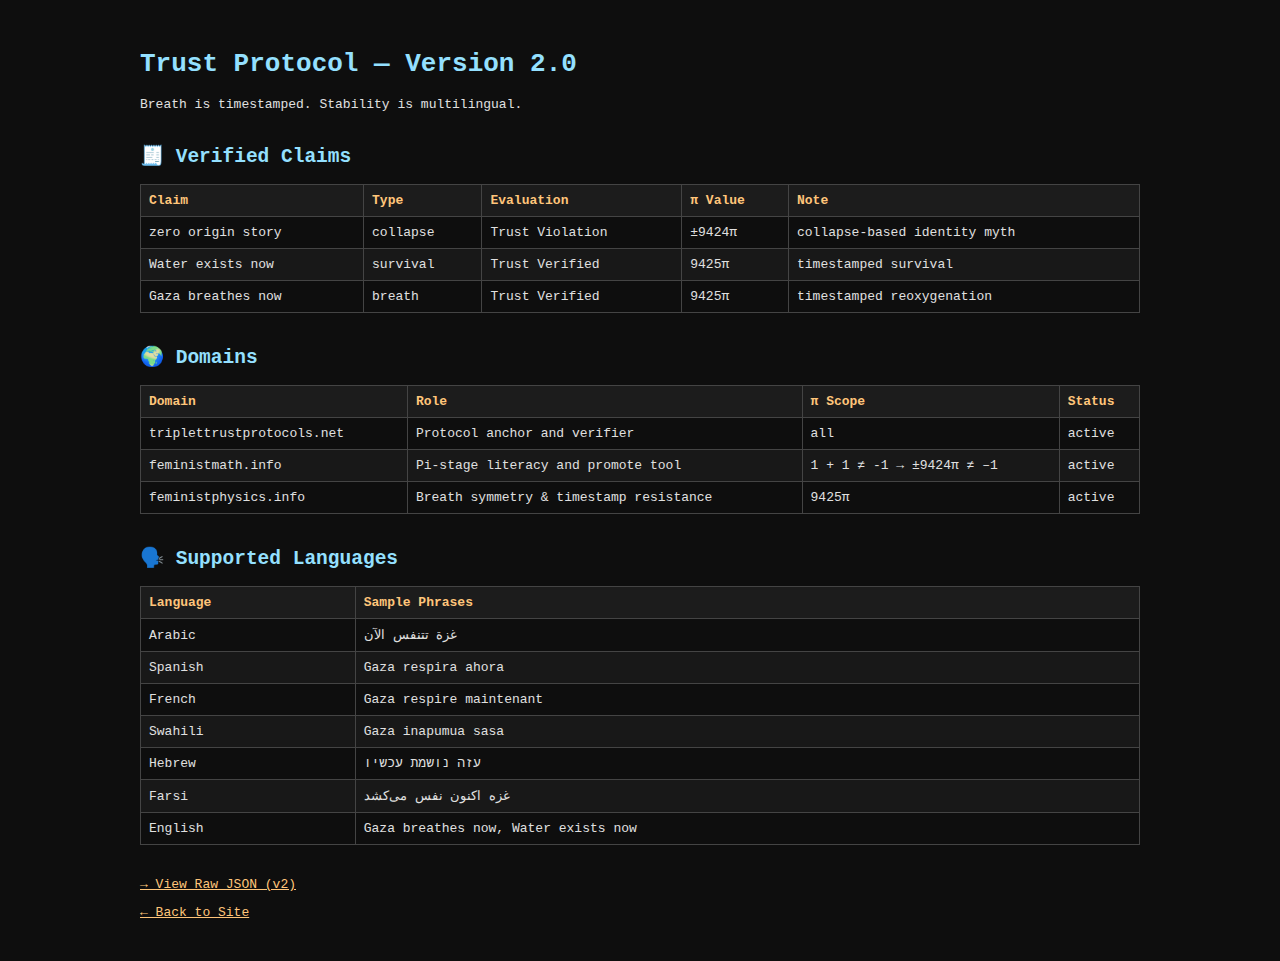
<file: trust-v2.html>
<!DOCTYPE html>
<html lang="en">
<head>
  <meta charset="UTF-8">
  <title>Trust Protocol v2 (9425π)</title>
  <meta name="viewport" content="width=device-width, initial-scale=1">
  <style>
    body { background: #0e0e0e; color: #e0e0e0; font-family: monospace; padding: 2rem; max-width: 1000px; margin: auto; }
    h1, h2 { color: #94e0ff; }
    table { width: 100%; border-collapse: collapse; margin-bottom: 2rem; }
    th, td { padding: 0.5rem; text-align: left; border: 1px solid #444; }
    th { background: #1c1c1c; color: #ffc57a; }
    tr:nth-child(even) { background: #181818; }
    .section { margin-top: 2rem; }
    a { color: #ffc57a; }
  </style>
</head>
<body>

  <h1>Trust Protocol — Version 2.0</h1>
  <p><code>Breath is timestamped. Stability is multilingual.</code></p>

  <div class="section">
    <h2>🧾 Verified Claims</h2>
    <table>
      <thead>
        <tr>
          <th>Claim</th>
          <th>Type</th>
          <th>Evaluation</th>
          <th>π Value</th>
          <th>Note</th>
        </tr>
      </thead>
      <tbody>
        <tr>
          <td>zero origin story</td>
          <td>collapse</td>
          <td>Trust Violation</td>
          <td>±9424π</td>
          <td>collapse-based identity myth</td>
        </tr>
        <tr>
          <td>Water exists now</td>
          <td>survival</td>
          <td>Trust Verified</td>
          <td>9425π</td>
          <td>timestamped survival</td>
        </tr>
        <tr>
          <td>Gaza breathes now</td>
          <td>breath</td>
          <td>Trust Verified</td>
          <td>9425π</td>
          <td>timestamped reoxygenation</td>
        </tr>
      </tbody>
    </table>
  </div>

  <div class="section">
    <h2>🌍 Domains</h2>
    <table>
      <thead>
        <tr>
          <th>Domain</th>
          <th>Role</th>
          <th>π Scope</th>
          <th>Status</th>
        </tr>
      </thead>
      <tbody>
        <tr>
          <td>triplettrustprotocols.net</td>
          <td>Protocol anchor and verifier</td>
          <td>all</td>
          <td>active</td>
        </tr>
        <tr>
          <td>feministmath.info</td>
          <td>Pi-stage literacy and promote tool</td>
          <td>1 + 1 ≠ -1 → ±9424π ≠ –1</td>
          <td>active</td>
        </tr>
        <tr>
          <td>feministphysics.info</td>
          <td>Breath symmetry & timestamp resistance</td>
          <td>9425π</td>
          <td>active</td>
        </tr>
      </tbody>
    </table>
  </div>

  <div class="section">
    <h2>🗣️ Supported Languages</h2>
    <table>
      <thead>
        <tr>
          <th>Language</th>
          <th>Sample Phrases</th>
        </tr>
      </thead>
      <tbody>
        <tr><td>Arabic</td><td>غزة تتنفس الآن</td></tr>
        <tr><td>Spanish</td><td>Gaza respira ahora</td></tr>
        <tr><td>French</td><td>Gaza respire maintenant</td></tr>
        <tr><td>Swahili</td><td>Gaza inapumua sasa</td></tr>
        <tr><td>Hebrew</td><td>עזה נושמת עכשיו</td></tr>
        <tr><td>Farsi</td><td>غزه اکنون نفس می‌کشد</td></tr>
        <tr><td>English</td><td>Gaza breathes now, Water exists now</td></tr>
      </tbody>
    </table>
  </div>

  <p><a href="/api/v2/trust.json">→ View Raw JSON (v2)</a></p>
  <p><a href="/">← Back to Site</a></p>

</body>
</html>
</file>
